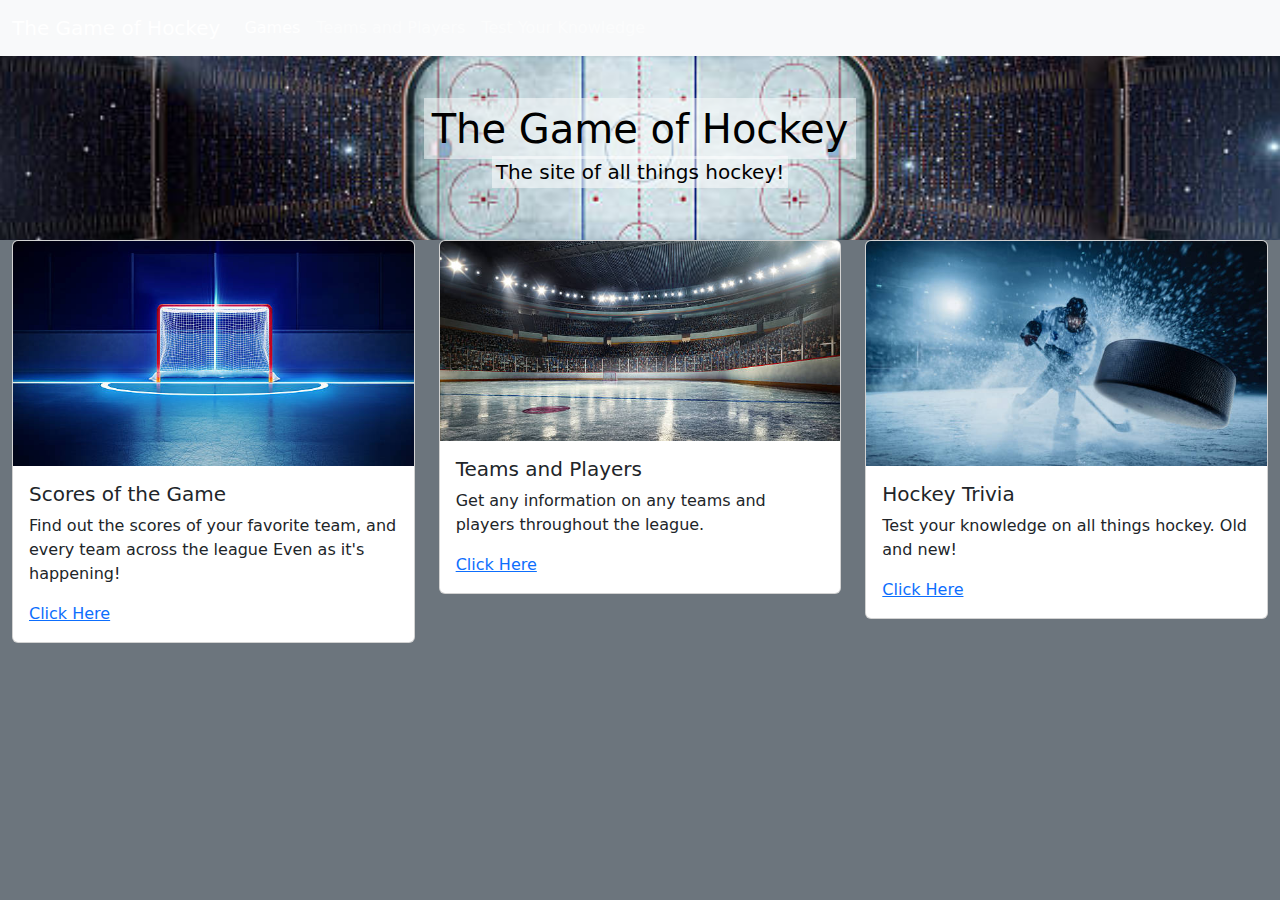
<file: index.html>
<!DOCTYPE html>
<html lang="en">
<head>
  <title>The Game of Hockey</title>
  <meta charset="utf-8">
  <meta name="viewport" content="width=device-width, initial-scale=1">
  <link href="https://cdn.jsdelivr.net/npm/bootstrap@5.2.3/dist/css/bootstrap.min.css" rel="stylesheet">
  <script src="https://cdn.jsdelivr.net/npm/bootstrap@5.2.3/dist/js/bootstrap.bundle.min.js"></script>
</head>
<body style="background-color: #6c757d;">
    <nav class="navbar navbar-expand-lg bg-body-tertiary navbar-dark bg-dark">
        <div class="container-fluid">
          <a class="navbar-brand" href="index.html">The Game of Hockey</a>
          <button class="navbar-toggler" type="button" data-bs-toggle="collapse" data-bs-target="#navbarNav" aria-controls="navbarNav" aria-expanded="false" aria-label="Toggle navigation">
            <span class="navbar-toggler-icon"></span>
          </button>
          <div class="collapse navbar-collapse" id="navbarNav">
            <ul class="navbar-nav">
              <li class="nav-item">
                <a class="nav-link active" aria-current="page" href="games.html">Games</a>
              </li>
              <li class="nav-item">
                <a class="nav-link" href="teams-and-players.html">Teams and Players</a>
              </li>
              <li class="nav-item">
                <a class="nav-link" href="trivia.html">Test Your Knowledge</a>
            </ul>
          </div>
        </div>
      </nav>
<div class="container-fluid p-5 bg-primary text-black text-center" style="background-image: url('hockey-images/ice-rink.jpeg'); background-size: cover; background-position: center;">
  <h1>
    <mark style="background-color: rgba(255, 255, 255, .5); color: black;"> The Game of Hockey </mark> 
  </h1>
  <h5>
   <mark style="background-color: rgba(255, 255, 255, .5); color: black;">The site of all things hockey!</mark> 
  </h5>   
</div>
  
<div class="container-fluid">
  <div class="row">

    <div class="col-sm-4">
        <div class="card mb-3">
            <img src="hockey-images/hockey-goal.jpeg" class="card-img-top" alt="Hockey Goal Picture">
            <div class="card-body">
                <h5 class="card-title">Scores of the Game</h5>
              <p class="card-text">Find out the scores of your favorite team, and every team across the league Even as it's happening!</p>
              <a href="games.html">Click Here</a>
            </div>
          </div>
    </div>
    <div class="col-sm-4">
        <div class="card mb-3">
            <img src="hockey-images/players-point-of-view.jpg" class="card-img-top" alt="Player's Point of View Picture">
            <div class="card-body">
                <h5 class="card-title">Teams and Players</h5>
              <p class="card-text">Get any information on any teams and players throughout the league.</p>
              <a href="teams-and-players.html">Click Here</a>
            </div>
          </div>
    </div>
    <div class="col-sm-4">
        <div class="card mb-3">
            <img src="hockey-images/slapshot.jpeg" class="card-img-top" alt="Slapshot Picture">
            <div class="card-body">
                <h5 class="card-title">Hockey Trivia</h5>
              <p class="card-text">Test your knowledge on all things hockey. Old and new!</p>
              <a href="trivia.html">Click Here</a>
            </div>
          </div>
    </div>
  </div>
</div>

</body>
</html>
</file>
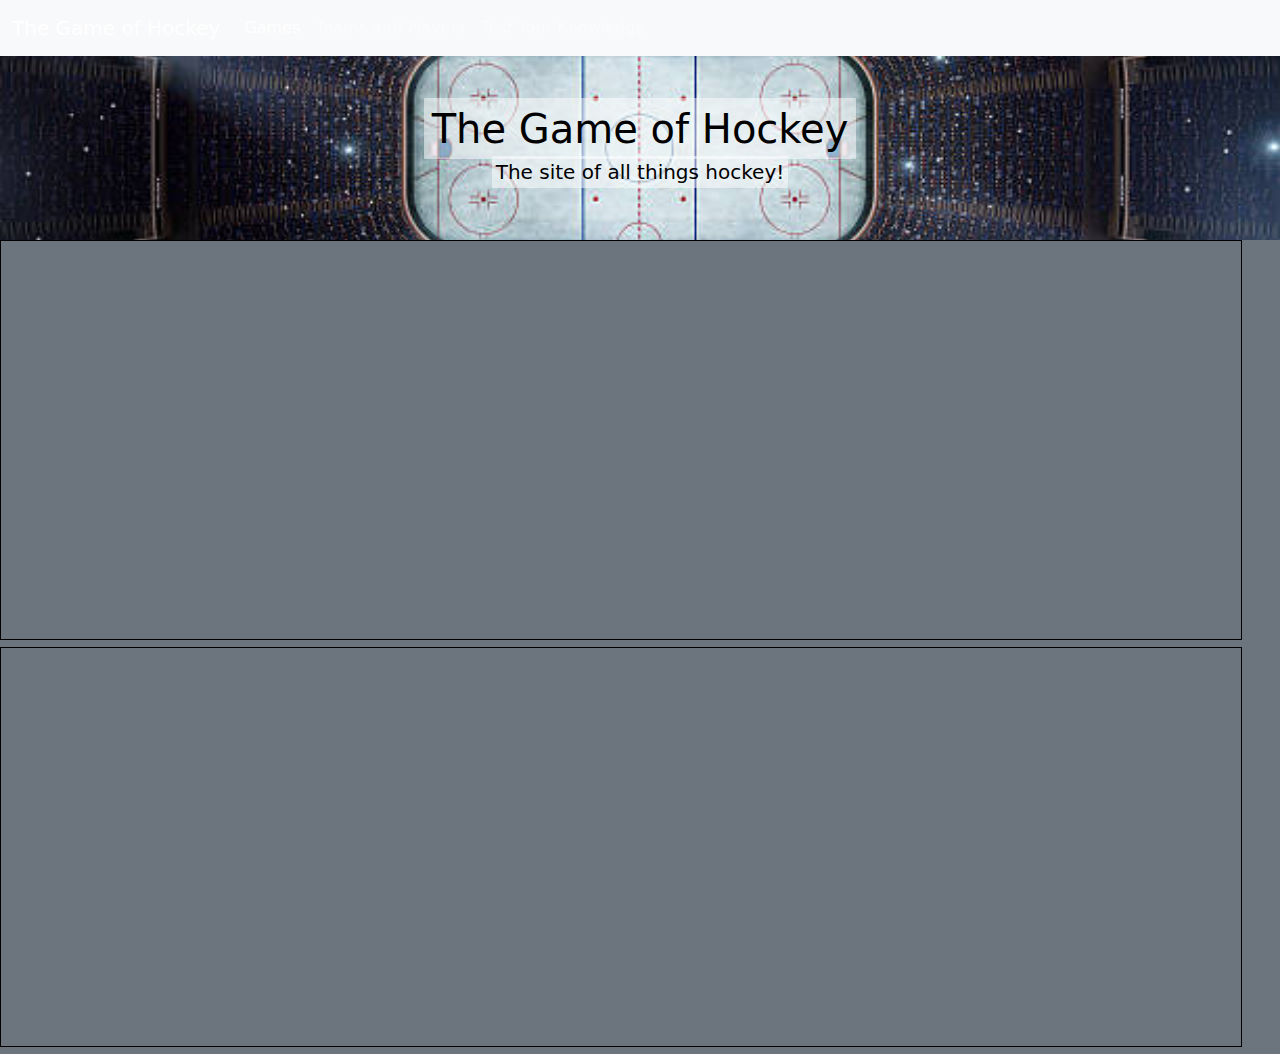
<file: teams-and-players.html>
<!DOCTYPE html>
<html lang="en">
<head>
  <title>Teams and Players</title>
  <meta charset="utf-8">
  <meta name="viewport" content="width=device-width, initial-scale=1">
  <link href="https://cdn.jsdelivr.net/npm/bootstrap@5.2.3/dist/css/bootstrap.min.css" rel="stylesheet">
  <script src="https://cdn.jsdelivr.net/npm/bootstrap@5.2.3/dist/js/bootstrap.bundle.min.js"></script>
</head>
<body style="background-color: #6c757d;">
    <nav class="navbar navbar-expand-lg bg-body-tertiary navbar-dark bg-dark">
        <div class="container-fluid">
          <a class="navbar-brand" href="index.html">The Game of Hockey</a>
          <button class="navbar-toggler" type="button" data-bs-toggle="collapse" data-bs-target="#navbarNav" aria-controls="navbarNav" aria-expanded="false" aria-label="Toggle navigation">
            <span class="navbar-toggler-icon"></span>
          </button>
          <div class="collapse navbar-collapse" id="navbarNav">
            <ul class="navbar-nav">
              <li class="nav-item">
                <a class="nav-link active" aria-current="page" href="games.html">Games</a>
              </li>
              <li class="nav-item">
                <a class="nav-link" href="teams-and-players.html">Teams and Players</a>
              </li>
              <li class="nav-item">
                <a class="nav-link" href="trivia.html">Test Your Knowledge</a>
            </ul>
          </div>
        </div>
      </nav>
<div class="container-fluid p-5 bg-primary text-black text-center" style="background-image: url('hockey-images/ice-rink.jpeg'); background-size: cover; background-position: center;">
    
  <h1>
    <mark style="background-color: rgba(255, 255, 255, .5); color: black;"> The Game of Hockey</mark> 
  </h1>
  <h5>
    <mark style="background-color: rgba(255, 255, 255, .5); color: black;"> The site of all things hockey!</mark> 
  </h5> 
</div>

<iframe src="https://www.nhl.com/info/teams" width="97%" height="400" style="border: 1px solid black;"></iframe> <br>
<iframe src="https://www.nhl.com/player" width="97%" height="400" style="border: 1px solid black;"></iframe>
</file>
